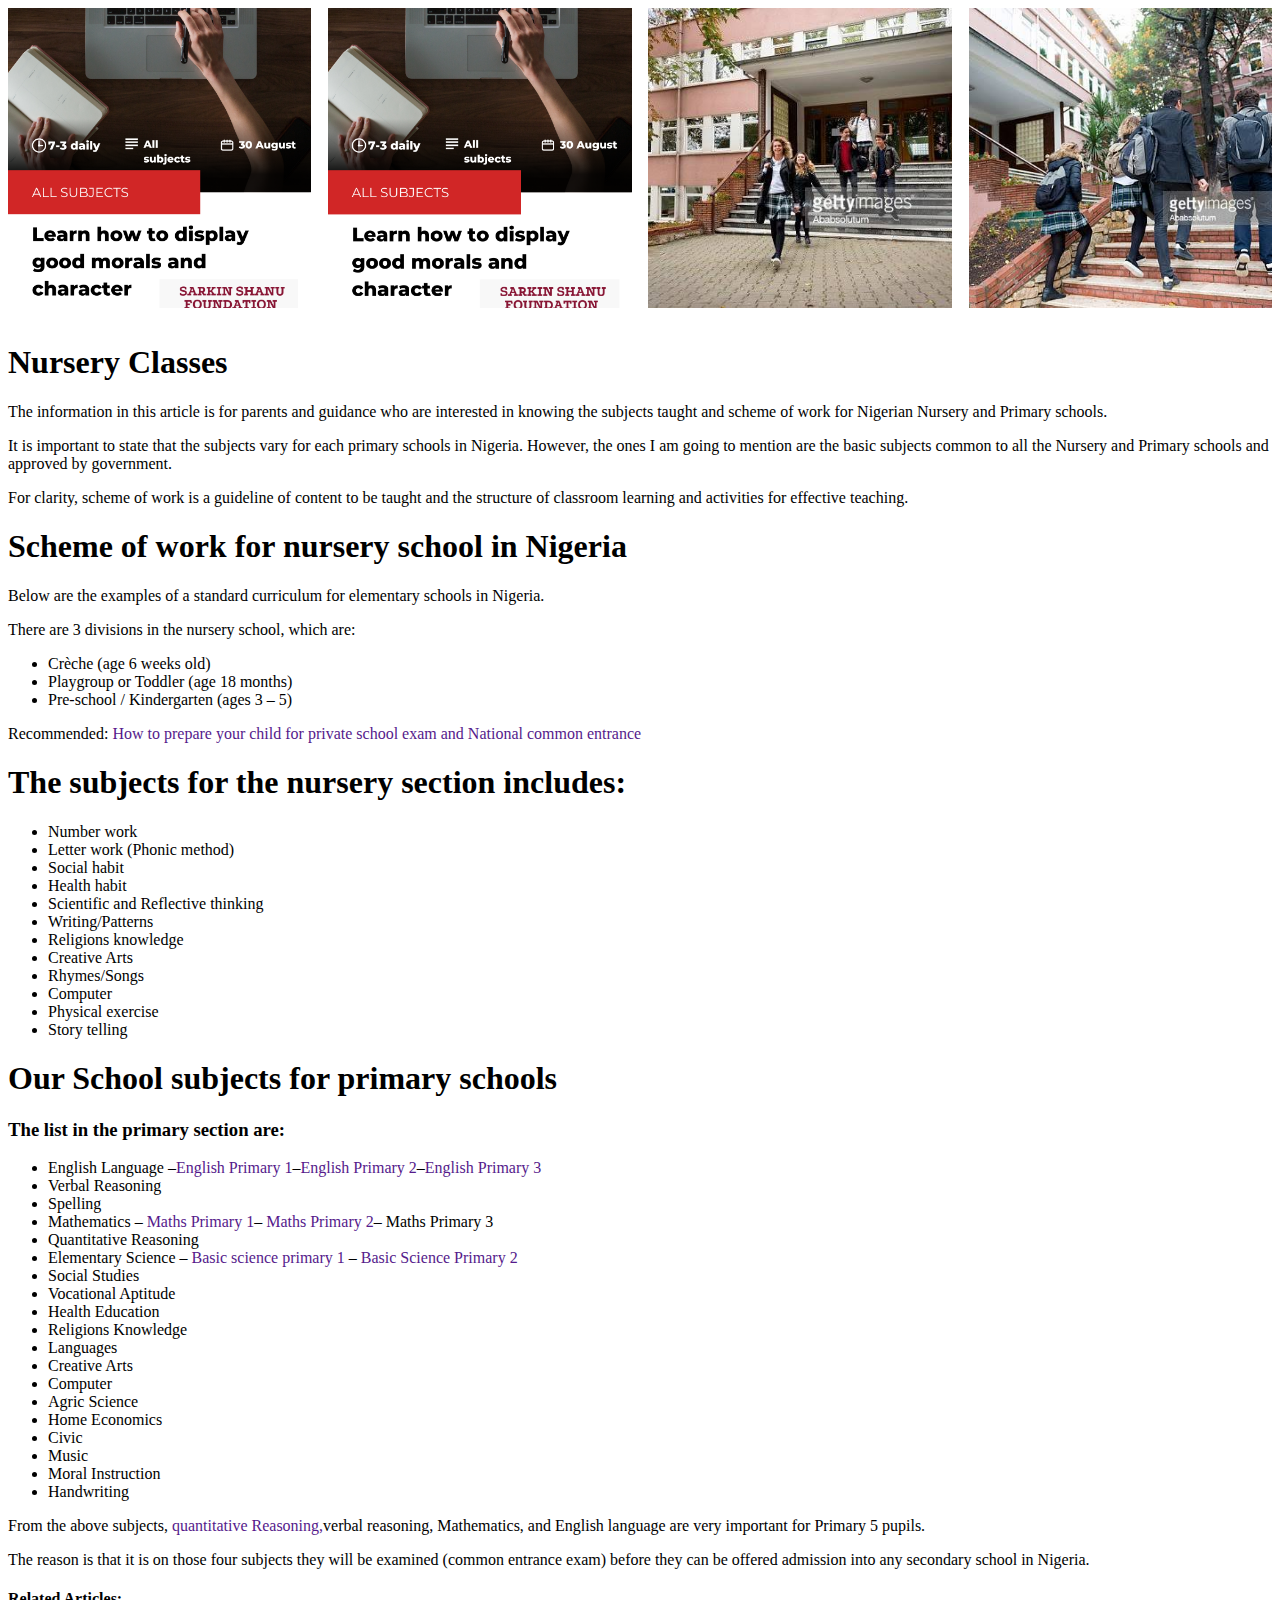
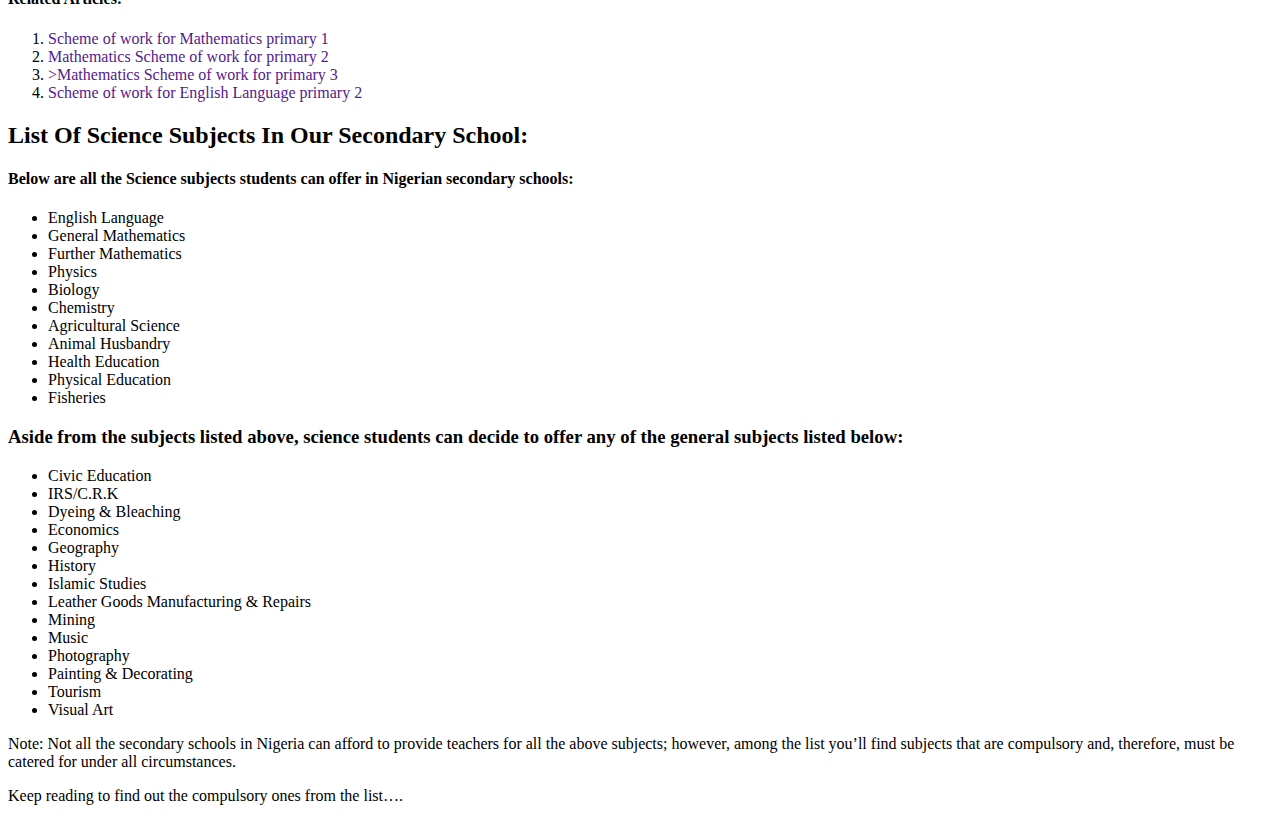
<file: academics.html>
<!DOCTYPE html>
<html lang="en">
<head>
    <meta charset="UTF-8">
    <meta name="viewport" content="width=device-width, initial-scale=1.0">
    <meta http-equiv="X-UA-Compatible" content="ie=edge">
    <title>Academics</title>
    <link rel="stylesheet" href="./academics.css">
</head>
<body>
     
        <div class="row">
                <div class="col col1"></div>
                <div class="col col2"></div>
                <div class="col col3"></div>
                <div class="col col4"></div>
                
            </div>
           <h1>Nursery Classes</h1>
           <p>The information in this article is for parents and guidance who are interested in knowing the subjects taught and scheme of work for Nigerian Nursery and Primary schools.</p>
           <p>It is important to state that the subjects vary for each primary schools in Nigeria. However, the ones I am going to mention are the basic subjects common to all the Nursery and Primary schools and approved by government.</p>
           <p>For clarity, scheme of work is a guideline of content to be taught and the structure of classroom learning and activities for effective teaching.</p>
           <h1>Scheme of work for nursery school in Nigeria</h1>
           <p>Below are the examples of a standard curriculum for elementary schools in Nigeria.</p>
           <p>There are 3 divisions in the nursery school, which are:</p>
           <ul>
               <li>Crèche (age 6 weeks old)</li>
               <li>Playgroup or Toddler (age 18 months)</li>
               <li>Pre-school / Kindergarten (ages 3 – 5)</li>
           </ul>
           Recommended:<a href=""> How to prepare your child for private school exam and National common entrance</a>
           <p><h1>The subjects for the nursery section includes:</h1></p>
           <ul>
               <li>Number work</li>
               <li>Letter work (Phonic method)</li>
               <li>Social habit</li>
               <li>Health habit</li>
               <li>Scientific and Reflective thinking</li>
               <li>Writing/Patterns</li>
               <li>Religions knowledge</li>
               <li>Creative Arts</li>
               <li>Rhymes/Songs</li>
               <li>Computer</li>
               <li>Physical exercise</li>
               <li>Story telling</li>
           </ul>
           <h1>Our School subjects for primary schools</h1>
           <h3>The list in the primary section are:</h3>
           <ul>
               <li>English Language –<a href="">English Primary 1</a>–<a href="">English Primary 2</a>–<a href="">English Primary 3</a></li>
               <li>Verbal Reasoning</li>
               <li>Spelling</li>
               <li>Mathematics – <a href="">Maths Primary 1</a>– <a href="">Maths Primary 2</a>– <a href=""></a>Maths Primary 3</li>
               <li>Quantitative Reasoning</li>
               <li>Elementary Science – <a href="">Basic science primary 1 </a>– <a href="">Basic Science Primary 2</a> </li>
               <li>Social Studies</li>
               <li>Vocational Aptitude</li>
               <li>Health Education</li>
               <li>Religions Knowledge</li>
               <li>Languages</li>
               <li>Creative Arts</li>
               <li>Computer</li>
               <li>Agric Science</li>
               <li>Home Economics</li>
               <li>Civic</li>
               <li>Music</li>
               <li>Moral Instruction</li>
               <li>Handwriting</li>
               
           </ul>
           <p>From the above subjects, <a href="">quantitative Reasoning,</a>verbal reasoning, Mathematics, and English language are very important for Primary 5 pupils.</p>
           <p>The reason is that it is on those four subjects they will be examined (common entrance exam) before they can be offered admission into any secondary school in Nigeria.</p>
           <h4>Related Articles:</h4>
           <ol>
               <li><a href="">Scheme of work for Mathematics primary 1</a></li>
               <li><a href="">Mathematics Scheme of work  for primary 2</a></li>
               <li><a href="">>Mathematics Scheme of work  for primary 3</a></li>
               <li><a href="">Scheme of work for English Language primary 2</a></li>
           </ol>
           <h2>List Of Science Subjects In Our Secondary School:</h2>
           <h4>Below are all the Science subjects students can offer in Nigerian secondary schools:</h4>
           <ul>
               <li>English Language</li>
               <li>General Mathematics</li>
               <li>Further Mathematics</li>
               <li>Physics</li>
               <li>Biology</li>
               <li>Chemistry</li>
               <li>Agricultural Science</li>
               <li>Animal Husbandry</li>
               <li>Health Education</li>
               <li>Physical Education</li>
               <li>Fisheries</li>
           </ul>
          <h3>Aside from the subjects listed above, science students can decide to offer any of the general subjects listed below:</h3>
          <ul>
              <li>Civic Education</li>
              <li>IRS/C.R.K</li>
              <li>Dyeing & Bleaching</li>
              <li>Economics</li>
              <li>Geography</li>
              <li>History</li>
              <li>Islamic Studies</li>
              <li>Leather Goods Manufacturing & Repairs</li>
              <li>Mining</li>
              <li>Music</li>
              <li>Photography</li>
              <li>Painting & Decorating</li>
              <li>Tourism</li>
              <li>Visual Art</li>
          </ul>
          <p>Note: Not all the secondary schools in Nigeria can afford to provide teachers for all the above subjects; however, among the list you’ll find subjects that are compulsory and, therefore, must be catered for under all circumstances.</p>
          <p>Keep reading to find out the compulsory ones from the list….</p>

            
</body>
</html>
</file>
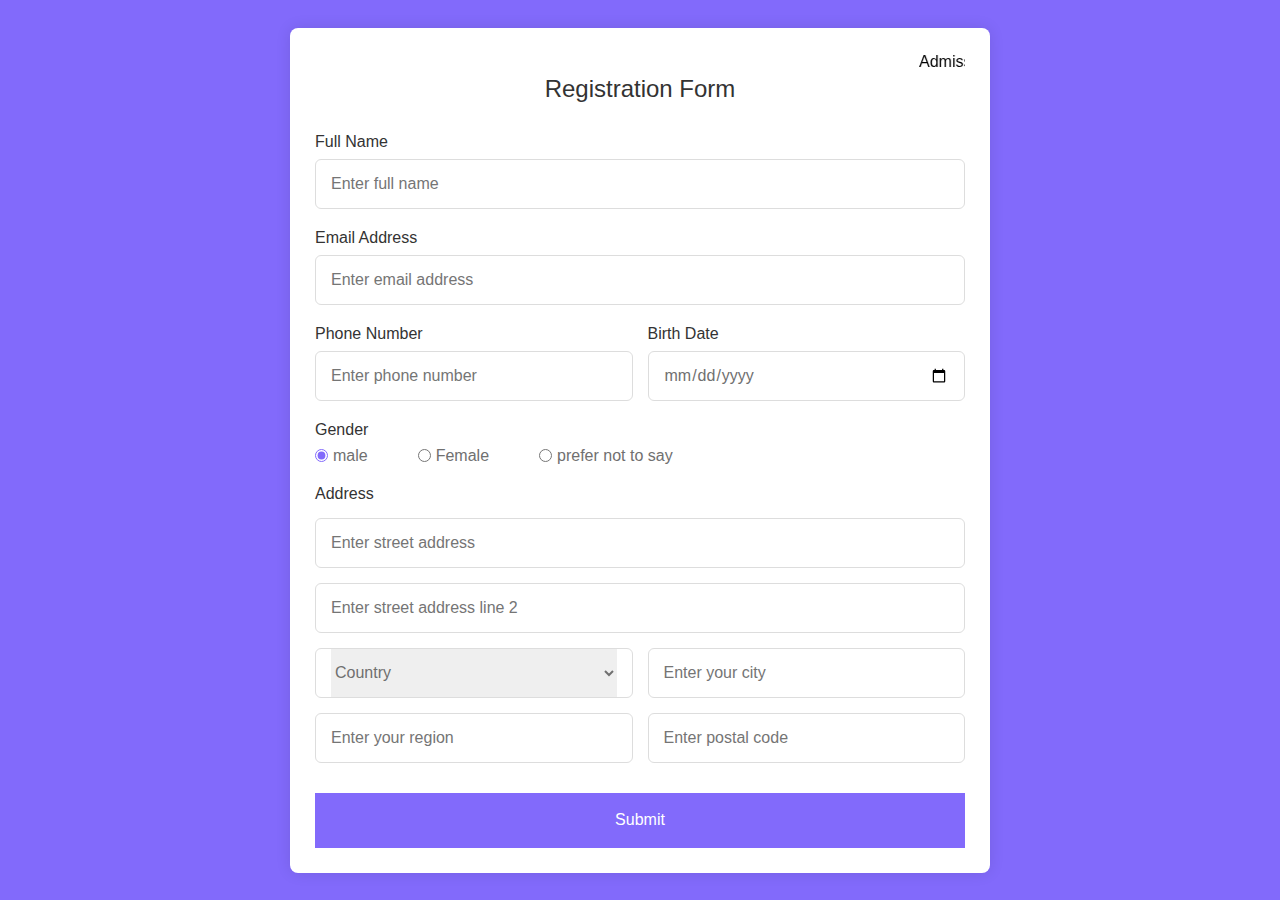
<file: admission.html>
<!DOCTYPE html>
<html lang="en">
<head>
    <meta charset="UTF-8">
    <meta name="viewport" content="width=device-width, initial-scale=1.0">
    <meta http-equiv="X-UA-Compatible" content="ie=edge">
    <title>Admission</title>
    <link rel="stylesheet" href="./admission.css">
</head>
<body>
   
    <section class="container">
        <marquee behavior="" direction="">Admission ongoing for nursery and primary schools</marquee>
        <header>Registration Form</header>
        <form action="#" class="form">
          <div class="input-box">
            <label>Full Name</label>
            <input type="text" placeholder="Enter full name" required />
          </div>
  
          <div class="input-box">
            <label>Email Address</label>
            <input type="text" placeholder="Enter email address" required />
          </div>
  
          <div class="column">
            <div class="input-box">
              <label>Phone Number</label>
              <input type="number" placeholder="Enter phone number" required />
            </div>
            <div class="input-box">
              <label>Birth Date</label>
              <input type="date" placeholder="Enter birth date" required />
            </div>
          </div>
          <div class="gender-box">
            <h3>Gender</h3>
            <div class="gender-option">
              <div class="gender">
                <input type="radio" id="check-male" name="gender" checked />
                <label for="check-male">male</label>
              </div>
              <div class="gender">
                <input type="radio" id="check-female" name="gender" />
                <label for="check-female">Female</label>
              </div>
              <div class="gender">
                <input type="radio" id="check-other" name="gender" />
                <label for="check-other">prefer not to say</label>
              </div>
            </div>
          </div>
          <div class="input-box address">
            <label>Address</label>
            <input type="text" placeholder="Enter street address" required />
            <input type="text" placeholder="Enter street address line 2" required />
            <div class="column">
              <div class="select-box">
                <select>
                  <option hidden>Country</option>
                  <option>America</option>
                  <option>Japan</option>
                  <option>India</option>
                  <option>Nepal</option>
                </select>
              </div>
              <input type="text" placeholder="Enter your city" required />
            </div>
            <div class="column">
              <input type="text" placeholder="Enter your region" required />
              <input type="number" placeholder="Enter postal code" required />
            </div>
          </div>
          <button>Submit</button>
        </form>
      </section>
</body>
</html>
</file>
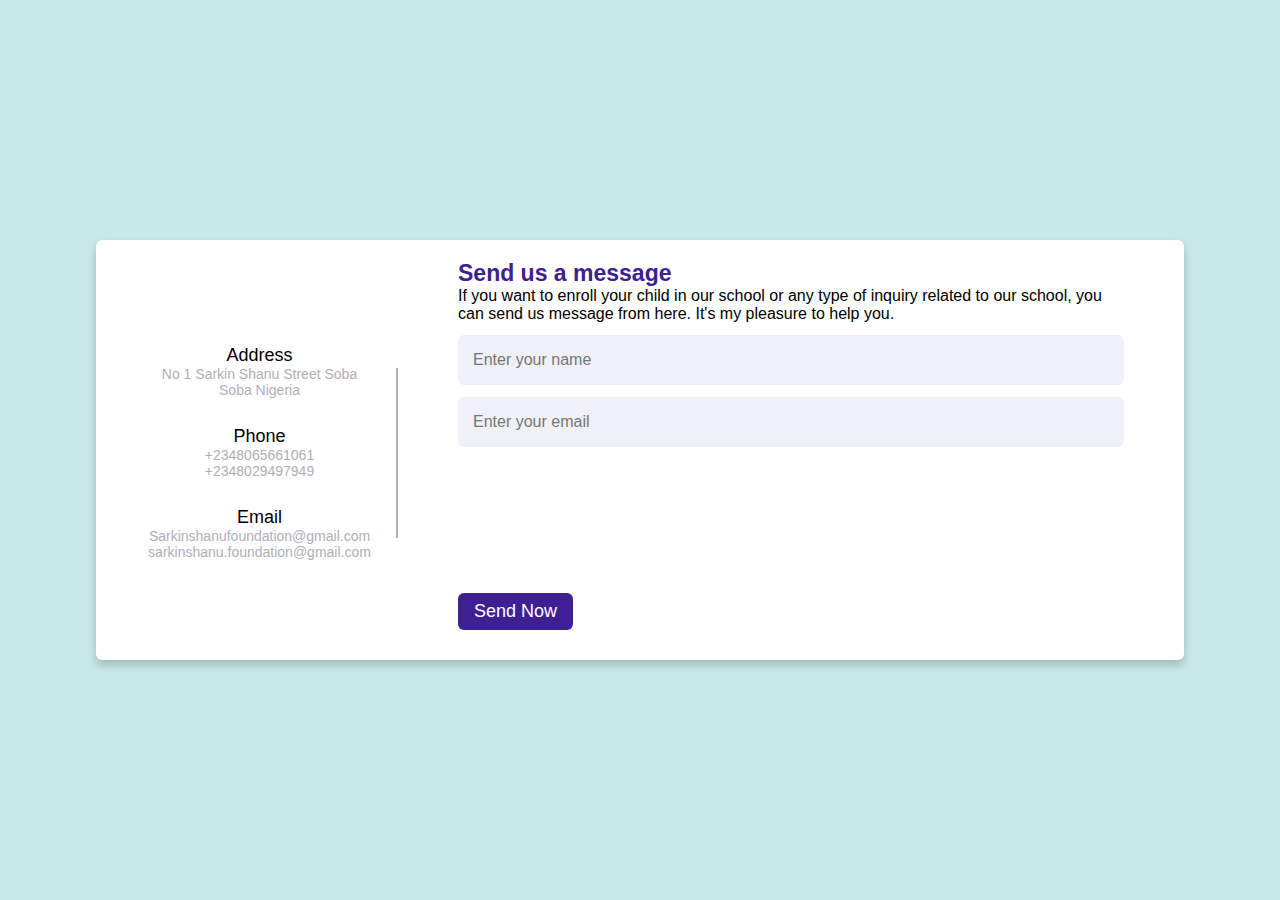
<file: Contact.html>
<!DOCTYPE html>
<html lang="en">
<head>
    <meta charset="UTF-8">
    <meta name="viewport" content="width=device-width, initial-scale=1.0">
    <meta http-equiv="X-UA-Compatible" content="ie=edge">
    <title>Contact Us</title>
    <link rel="stylesheet" href="./contact.css">
</head>
<body>
    <div class="container">
        <div class="content">
          <div class="left-side">
            <div class="address details">
              <i class="fas fa-map-marker-alt"></i>
              <div class="topic">Address</div>
              <div class="text-one">No 1 Sarkin Shanu Street Soba</div>
              <div class="text-two">Soba Nigeria</div>
            </div>
            <div class="phone details">
              <i class="fas fa-phone-alt"></i>
              <div class="topic">Phone</div>
              <div class="text-one">+2348065661061</div>
              <div class="text-two">+2348029497949</div>
            </div>
            <div class="email details">
              <i class="fas fa-envelope"></i>
              <div class="topic">Email</div>
              <div class="text-one">Sarkinshanufoundation@gmail.com</div>
              <div class="text-two">sarkinshanu.foundation@gmail.com</div>
            </div>
          </div>
          <div class="right-side">
            <div class="topic-text">Send us a message</div>
            <p>If you want to enroll your child in our school or any type of inquiry related to our school, you can send us message from here. It's my pleasure to help you.</p>
          <form action="#">
            <div class="input-box">
              <input type="text" placeholder="Enter your name">
            </div>
            <div class="input-box">
              <input type="text" placeholder="Enter your email">
            </div>
            <div class="input-box message-box">
              
            </div>
            <div class="button">
              <input type="button" value="Send Now" >
            </div>
          </form>
        </div>
        </div>
      </div>
    </body>
</body>
</html>
</file>
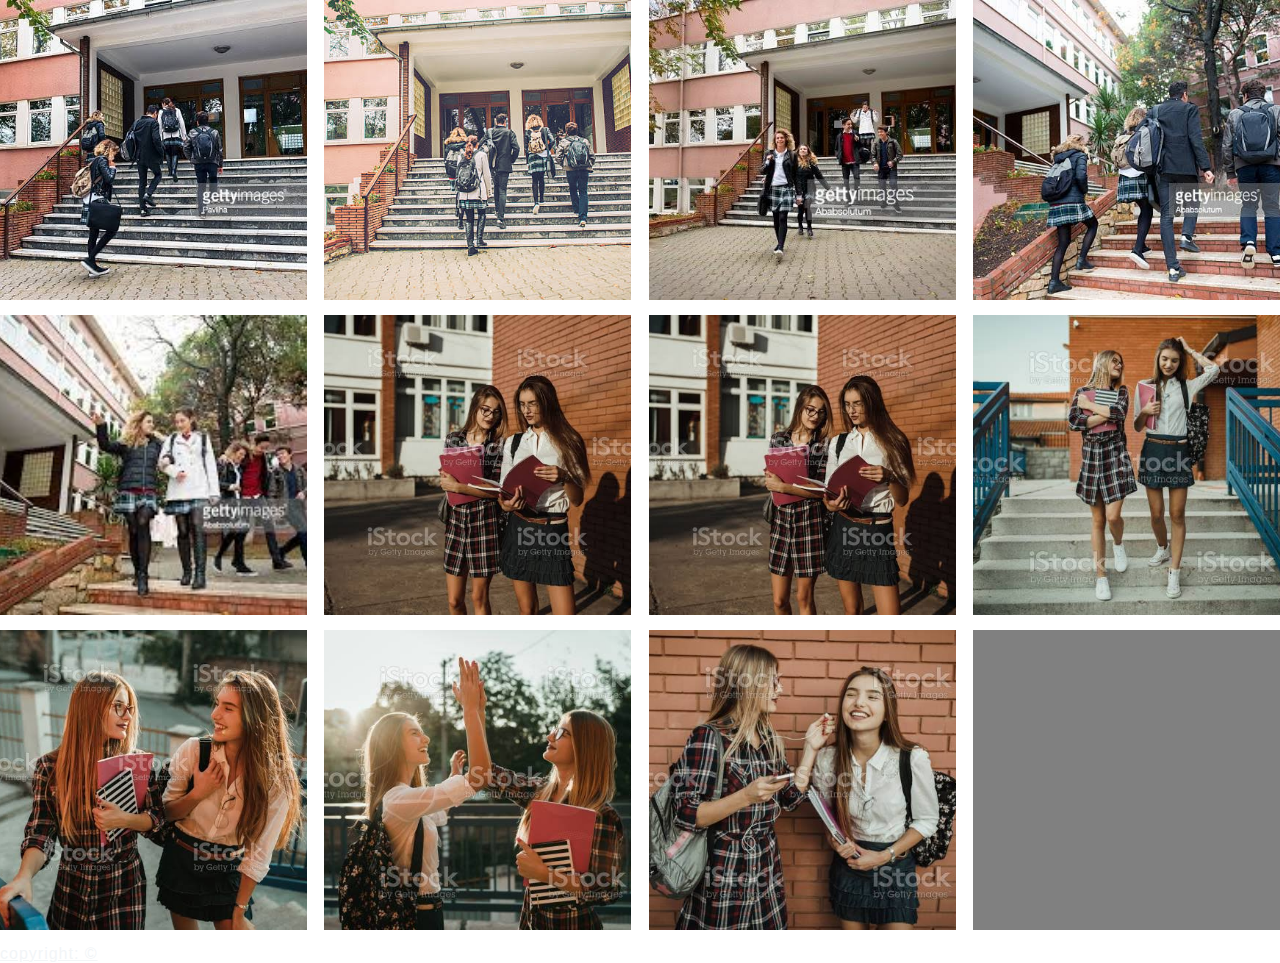
<file: Gallery.html>
<!DOCTYPE html>
<html lang="en">
<head>
    <meta charset="UTF-8">
    <meta name="viewport" content="width=device-width, initial-scale=1.0">
    <meta http-equiv="X-UA-Compatible" content="ie=edge">
    <title>School Gallery</title>
    <link rel="stylesheet" href="./beauty.css">
</head>
<body>
    <div class="row">
        <div class="col col1"></div>
        <div class="col col2"></div>
        <div class="col col3"></div>
        <div class="col col4"></div>
        
    </div>
    <div class="row">
        <div class="col col5"></div>
        <div class="col col6"></div>
        <div class="col col7"></div>
        <div class="col col8"></div>
        
    </div>
    <div class="row">
        <div class="col col9"></div>
        <div class="col col10"></div>
        <div class="col col11"></div>
        <div class="col col112"></div>
        
    </div>
    <footer>
        <a href=""><p>copyright: &copy;</p></a>
    </footer>
</body>
</html>
</file>
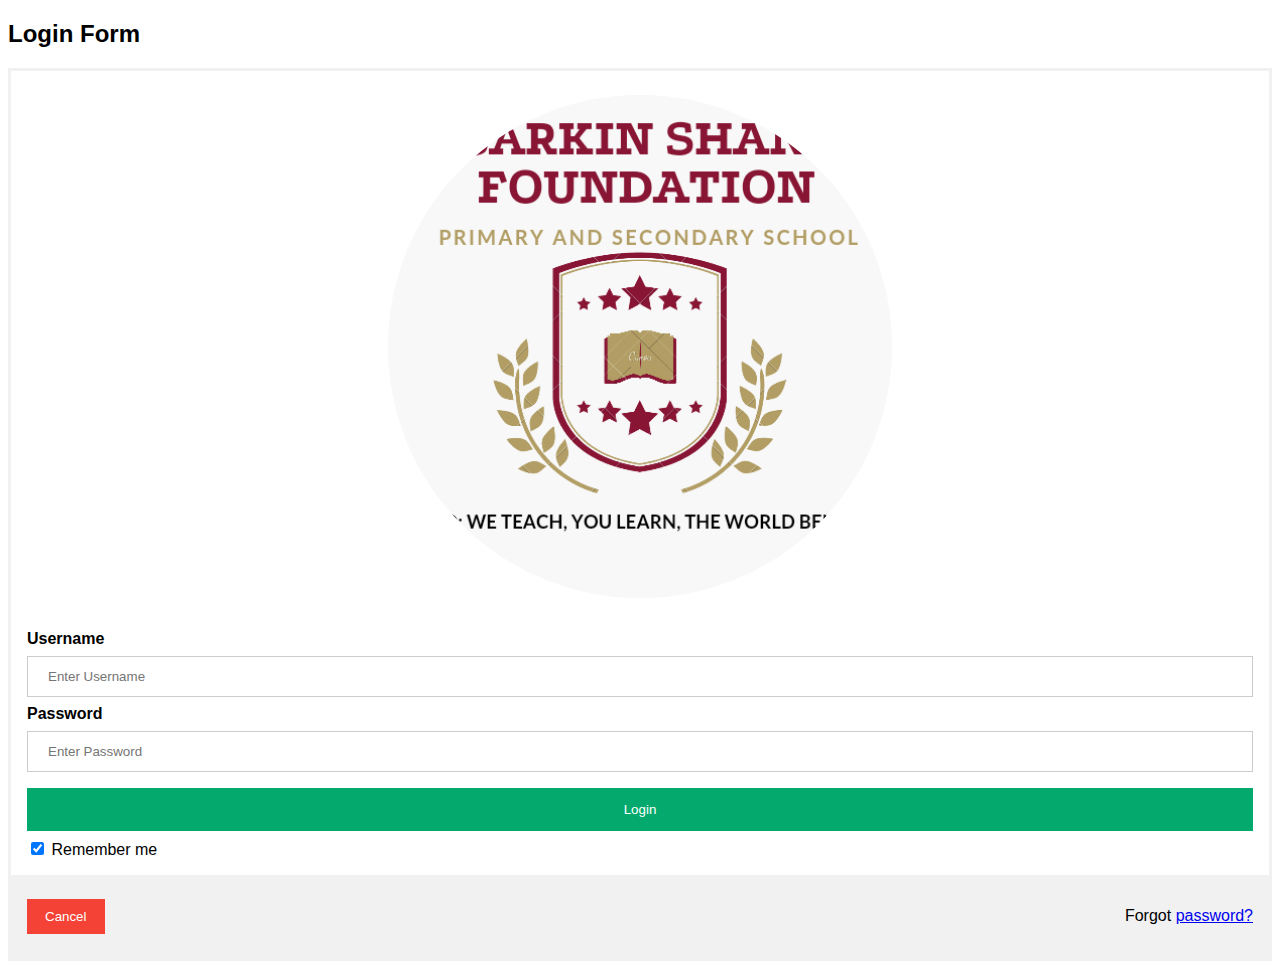
<file: Login.html>
<!DOCTYPE html>
<html lang="en">
<head>
    <meta charset="UTF-8">
    <meta name="viewport" content="width=device-width, initial-scale=1.0">
    <meta http-equiv="X-UA-Compatible" content="ie=edge">
    <title>LogIn Page</title>
    <link rel="stylesheet" href="./Login.css">
</head>
<body>
    <h2>Login Form</h2>

<form action="/action_page.php" method="post">
  <div class="imgcontainer">
    <img src="./img/20230810_154550_0000.png" alt="Avatar" class="avatar">
  </div>

  <div class="container">
    <label for="uname"><b>Username</b></label>
    <input type="text" placeholder="Enter Username" name="uname" required>

    <label for="psw"><b>Password</b></label>
    <input type="password" placeholder="Enter Password" name="psw" required>
        
    <button type="submit">Login</button>
    <label>
      <input type="checkbox" checked="checked" name="remember"> Remember me
    </label>
  </div>

  <div class="container" style="background-color:#f1f1f1">
    <button type="button" class="cancelbtn">Cancel</button>
    <span class="psw">Forgot <a href="#">password?</a></span>
  </div>
</form>
</body>
</html>
</file>
<file: academics.css>
.row{
    display: flex;
    justify-content: space-between;
}
.col{
    width: 24%;
    height: 300px;
    background-color: gray;
    margin-bottom: 15px;
}
.col1{
    background: url(./img/png_20230810_160053_0000.png);
    background-size: cover;
    background-position: center;
    background-repeat: no-repeat;
}
.col2{
    background: url(./img/png_20230810_160053_0000.png);
    background-size: cover;
    background-position: center;
    background-repeat: no-repeat;
}
.col3{
    background: url(./img/images\ \(12\).jpeg);
    background-size: cover;
    background-position: center;
    background-repeat: no-repeat;
}
.col4{
    background: url(./img/images\ \(13\).jpeg);
    background-size: cover;
    background-position: center;
    background-repeat: no-repeat;
}
.col5{
    background: url(./img/images\ \(14\).jpeg);
    background-size: cover;
    background-position: center;
    background-repeat: no-repeat;
}
.col6{
    background: url(./img/images\ \(15\).jpeg);
    background-size: cover;
    background-position: center;
    background-repeat: no-repeat;
}
.col7{
    background: url(./img/images\ \(16\).jpeg);
    background-size: cover;
    background-position: center;
    background-repeat: no-repeat;
}
.col7{
    background: url(./img/images\ \(17\).jpeg);
    background-size: cover;
    background-position: center;
    background-repeat: no-repeat;
}
.col8{
    background: url(./img/images\ \(18\).jpeg);
    background-size: cover;
    background-position: center;
    background-repeat: no-repeat;
}
.col9{
    background: url(./img/images\ \(19\).jpeg);
    background-size: cover;
    background-position: center;
    background-repeat: no-repeat;
}
.col10{
    background: url(./img/images\ \(20\).jpeg);
    background-size: cover;
    background-position: center;
    background-repeat: no-repeat;
}
.col11{
    background: url(./img/images\ \(21\).jpeg);
    background-size: cover;
    background-position: center;
    background-repeat: no-repeat;
}
.col12{
    background: url(./img/images\ \(24\).jpeg);
    background-size: cover;
    background-position: center;
    background-repeat: no-repeat;
}
ul li a{
    text-decoration: none;
}
ol li a{
    text-decoration: none;
}
a{
    text-decoration: none;
}
</file>
<file: admission.css>
* {
  margin: 0;
  padding: 0;
  box-sizing: border-box;
  font-family: "Poppins", sans-serif;
}
body {
  min-height: 100vh;
  display: flex;
  align-items: center;
  justify-content: center;
  padding: 20px;
  background: rgb(130, 106, 251);
}
.container {
  position: relative;
  max-width: 700px;
  width: 100%;
  background: #fff;
  padding: 25px;
  border-radius: 8px;
  box-shadow: 0 0 15px rgba(0, 0, 0, 0.1);
}
.container header {
  font-size: 1.5rem;
  color: #333;
  font-weight: 500;
  text-align: center;
}
.container .form {
  margin-top: 30px;
}
.form .input-box {
  width: 100%;
  margin-top: 20px;
}
.input-box label {
  color: #333;
}
.form :where(.input-box input, .select-box) {
  position: relative;
  height: 50px;
  width: 100%;
  outline: none;
  font-size: 1rem;
  color: #707070;
  margin-top: 8px;
  border: 1px solid #ddd;
  border-radius: 6px;
  padding: 0 15px;
}
.input-box input:focus {
  box-shadow: 0 1px 0 rgba(0, 0, 0, 0.1);
}
.form .column {
  display: flex;
  column-gap: 15px;
}
.form .gender-box {
  margin-top: 20px;
}
.gender-box h3 {
  color: #333;
  font-size: 1rem;
  font-weight: 400;
  margin-bottom: 8px;
}
.form :where(.gender-option, .gender) {
  display: flex;
  align-items: center;
  column-gap: 50px;
  flex-wrap: wrap;
}
.form .gender {
  column-gap: 5px;
}
.gender input {
  accent-color: rgb(130, 106, 251);
}
.form :where(.gender input, .gender label) {
  cursor: pointer;
}
.gender label {
  color: #707070;
}
.address :where(input, .select-box) {
  margin-top: 15px;
}
.select-box select {
  height: 100%;
  width: 100%;
  outline: none;
  border: none;
  color: #707070;
  font-size: 1rem;
}
.form button {
  height: 55px;
  width: 100%;
  color: #fff;
  font-size: 1rem;
  font-weight: 400;
  margin-top: 30px;
  border: none;
  cursor: pointer;
  transition: all 0.2s ease;
  background: rgb(130, 106, 251);
}
.form button:hover {
  background: rgb(88, 56, 250);
}
/*Responsive*/
@media screen and (max-width: 500px) {
  .form .column {
    flex-wrap: wrap;
  }
  .form :where(.gender-option, .gender) {
    row-gap: 15px;
  }
}
</file>
<file: contact.css>
*{
  margin: 0;
  padding: 0;
  box-sizing: border-box;
  font-family: "Poppins" , sans-serif;
}
body{
  min-height: 100vh;
  width: 100%;
  background: #c8e8e9;
  display: flex;
  align-items: center;
  justify-content: center;
}
.container{
  width: 85%;
  background: #fff;
  border-radius: 6px;
  padding: 20px 60px 30px 40px;
  box-shadow: 0 5px 10px rgba(0, 0, 0, 0.2);
}
.container .content{
  display: flex;
  align-items: center;
  justify-content: space-between;
}
.container .content .left-side{
  width: 25%;
  height: 100%;
  display: flex;
  flex-direction: column;
  align-items: center;
  justify-content: center;
  margin-top: 15px;
  position: relative;
}
.content .left-side::before{
  content: '';
  position: absolute;
  height: 70%;
  width: 2px;
  right: -15px;
  top: 50%;
  transform: translateY(-50%);
  background: #afafb6;
}
.content .left-side .details{
  margin: 14px;
  text-align: center;
}
.content .left-side .details i{
  font-size: 30px;
  color: #3e2093;
  margin-bottom: 10px;
}
.content .left-side .details .topic{
  font-size: 18px;
  font-weight: 500;
}
.content .left-side .details .text-one,
.content .left-side .details .text-two{
  font-size: 14px;
  color: #afafb6;
}
.container .content .right-side{
  width: 75%;
  margin-left: 75px;
}
.content .right-side .topic-text{
  font-size: 23px;
  font-weight: 600;
  color: #3e2093;
}
.right-side .input-box{
  height: 50px;
  width: 100%;
  margin: 12px 0;
}
.right-side .input-box input,
.right-side .input-box textarea{
  height: 100%;
  width: 100%;
  border: none;
  outline: none;
  font-size: 16px;
  background: #F0F1F8;
  border-radius: 6px;
  padding: 0 15px;
  resize: none;
}
.right-side .message-box{
  min-height: 110px;
}
.right-side .input-box textarea{
  padding-top: 6px;
}
.right-side .button{
  display: inline-block;
  margin-top: 12px;
}
.right-side .button input[type="button"]{
  color: #fff;
  font-size: 18px;
  outline: none;
  border: none;
  padding: 8px 16px;
  border-radius: 6px;
  background: #3e2093;
  cursor: pointer;
  transition: all 0.3s ease;
}
.button input[type="button"]:hover{
  background: #5029bc;
}
@media (max-width: 950px) {
  .container{
    width: 90%;
    padding: 30px 40px 40px 35px ;
  }
  .container .content .right-side{
   width: 75%;
   margin-left: 55px;
}
}
@media (max-width: 820px) {
  .container{
    margin: 40px 0;
    height: 100%;
  }
  .container .content{
    flex-direction: column-reverse;
  }
 .container .content .left-side{
   width: 100%;
   flex-direction: row;
   margin-top: 40px;
   justify-content: center;
   flex-wrap: wrap;
 }
 .container .content .left-side::before{
   display: none;
 }
 .container .content .right-side{
   width: 100%;
   margin-left: 0;
 }
}
</file>
<file: beauty.css>
*{
    margin: 0;
    padding: 0;
    color: #f2f5f7;
    font-family: sans-serif;
    letter-spacing: 1px;
    font-weight: 300;
}
body{
    overflow-x: hidden;
}
nav{
    height: 6rem;
    width: 100vw;
    background-color: #131418;
    box-shadow: 0 3px 20px rgba(0, 0, 0, 0.2);
    display: flex;
    position: fixed;
    z-index: 10;
}

/*Styling logo*/
.logo{
    padding:1vh 1vw;
    text-align: center;
}
.logo img {
    height: 5rem;
    width: 5rem;
}

/*Styling Links*/
.nav-links{
    display: flex;
    list-style: none; 
    width: 88vw;
    padding: 0 0.7vw;
    justify-content: space-evenly;
    align-items: center;
    text-transform: uppercase;
}
.nav-links li a{
    text-decoration: none;
    margin: 0 0.7vw;
}
.nav-links li a:hover {
    color: #61DAFB;
}
.nav-links li {
    position: relative;
}
.nav-links li a::before {
    content: "";
    display: block;
    height: 3px;
    width: 0%;
    background-color: #61DAFB;
    position: absolute;
    transition: all ease-in-out 250ms;
    margin: 0 0 0 10%;
}
.nav-links li a:hover::before{
    width: 80%;
}

/*Styling Buttons*/
.login-button{
    background-color: transparent;
    border: 1.5px solid #f2f5f7;
    border-radius: 2em;
    padding: 0.6rem 0.8rem;
    margin-left: 2vw;
    font-size: 1rem;
    cursor: pointer;

}
.login-button:hover {
    color: #131418;
    background-color: #f2f5f7;
    border:1.5px solid #f2f5f7;
    transition: all ease-in-out 350ms;
}
.join-button{
    color: #131418;
    background-color: #61DAFB;
    border: 1.5px solid #61DAFB;
    border-radius: 2em;
    padding: 0.6rem 0.8rem;
    font-size: 1rem;
    cursor: pointer;
}
.join-button:hover {
    color: #f2f5f7;
    background-color: transparent;
    border:1.5px solid #f2f5f7;
    transition: all ease-in-out 350ms;
}

/*Styling Hamburger Icon*/
.hamburger div{
    width: 30px;
    height:3px;
    background: #f2f5f7;
    margin: 5px;
    transition: all 0.3s ease;
}
.hamburger{
    display: none;
}

.row{
    display: flex;
    justify-content: space-between;
}
.col{
    width: 24%;
    height: 300px;
    background-color: gray;
    margin-bottom: 15px;
}
.col1{
    background: url(./img/images\ \(10\).jpeg);
    background-size: cover;
    background-position: center;
    background-repeat: no-repeat;
}
.col2{
    background: url(./img/images\ \(11\).jpeg);
    background-size: cover;
    background-position: center;
    background-repeat: no-repeat;
}
.col3{
    background: url(./img/images\ \(12\).jpeg);
    background-size: cover;
    background-position: center;
    background-repeat: no-repeat;
}
.col4{
    background: url(./img/images\ \(13\).jpeg);
    background-size: cover;
    background-position: center;
    background-repeat: no-repeat;
}
.col5{
    background: url(./img/images\ \(14\).jpeg);
    background-size: cover;
    background-position: center;
    background-repeat: no-repeat;
}
.col6{
    background: url(./img/images\ \(15\).jpeg);
    background-size: cover;
    background-position: center;
    background-repeat: no-repeat;
}
.col7{
    background: url(./img/images\ \(16\).jpeg);
    background-size: cover;
    background-position: center;
    background-repeat: no-repeat;
}
.col7{
    background: url(./img/images\ \(17\).jpeg);
    background-size: cover;
    background-position: center;
    background-repeat: no-repeat;
}
.col8{
    background: url(./img/images\ \(18\).jpeg);
    background-size: cover;
    background-position: center;
    background-repeat: no-repeat;
}
.col9{
    background: url(./img/images\ \(19\).jpeg);
    background-size: cover;
    background-position: center;
    background-repeat: no-repeat;
}
.col10{
    background: url(./img/images\ \(20\).jpeg);
    background-size: cover;
    background-position: center;
    background-repeat: no-repeat;
}
.col11{
    background: url(./img/images\ \(21\).jpeg);
    background-size: cover;
    background-position: center;
    background-repeat: no-repeat;
}
.col12{
    background: url(./img/images\ \(24\).jpeg);
    background-size: cover;
    background-position: center;
    background-repeat: no-repeat;
}
.col:hover{
    scale: 0.9;
}

.Partition{
    width: 90%;
    height: 300px;
    background-color: gray;
    margin-bottom: 15px;
}
.Partition1{
    background: url(./img/png_20230810_160053_0000.png);
    height: 50px;
    background-size: cover;
    background-position: center;
    background-repeat: no-repeat;
}
header{
    height: 100%;
    width: 100%;
    background-color:aqua;
}
nav{
    margin-bottom: 500px;
}

/*Stying for small screens*/
@media screen and (max-width: 800px){
    nav{
        position: fixed;
        z-index: 3;
    }
    .hamburger{
        display:block;
        position: absolute;
        cursor: pointer;
        right: 5%;
        top: 50%;
        transform: translate(-5%, -50%);
        z-index: 2;
        transition: all 0.7s ease;
    }
    
    .nav-links{
        position: fixed;
        background: #131418;
        height: 100vh;
        width: 100%;
        flex-direction: column;
        clip-path: circle(50px at 90% -20%);
        -webkit-clip-path: circle(50px at 90% -10%);
        transition: all 1s ease-out;
        pointer-events: none;
    }
    .nav-links.open{
        clip-path: circle(1000px at 90% -10%);
        -webkit-clip-path: circle(1000px at 90% -10%);
        pointer-events: all;
    }
    .nav-links li{
        opacity: 0;
    }
    .nav-links li:nth-child(1){
        transition: all 0.5s ease 0.2s;
    }
    .nav-links li:nth-child(2){
        transition: all 0.5s ease 0.4s;
    }
    .nav-links li:nth-child(3){
        transition: all 0.5s ease 0.6s;
    }
    .nav-links li:nth-child(4){
        transition: all 0.5s ease 0.7s;
    }
    .nav-links li:nth-child(5){
        transition: all 0.5s ease 0.8s;
    }
    .nav-links li:nth-child(6){
        transition: all 0.5s ease 0.9s;
        margin: 0;
    }
    .nav-links li:nth-child(7){
        transition: all 0.5s ease 1s;
        margin: 0;
    }
    li.fade{
        opacity: 1;
    }
    .left{
        width: 100;
    }
}
/*Animating Hamburger Icon on Click*/
.toggle .line1{
    transform: rotate(-45deg) translate(-5px,6px);
}
.toggle .line2{
    transition: all 0.7s ease;
    width:0;
}
.toggle .line3{
    transform: rotate(45deg) translate(-5px,-6px);
}
</file>
<file: Login.css>
body {font-family: Arial, Helvetica, sans-serif;}
form {border: 3px solid #f1f1f1;}

input[type=text], input[type=password] {
  width: 100%;
  padding: 12px 20px;
  margin: 8px 0;
  display: inline-block;
  border: 1px solid #ccc;
  box-sizing: border-box;
}

button {
  background-color: #04AA6D;
  color: white;
  padding: 14px 20px;
  margin: 8px 0;
  border: none;
  cursor: pointer;
  width: 100%;
}

button:hover {
  opacity: 0.8;
}

.cancelbtn {
  width: auto;
  padding: 10px 18px;
  background-color: #f44336;
}

.imgcontainer {
  text-align: center;
  margin: 24px 0 12px 0;
}

img.avatar {
  width: 40%;
  border-radius: 50%;
}

.container {
  padding: 16px;
}

span.psw {
  float: right;
  padding-top: 16px;
}

/* Change styles for span and cancel button on extra small screens */
@media screen and (max-width: 300px) {
  span.psw {
     display: block;
     float: none;
  }
  .cancelbtn {
     width: 100%;
  }
}
</file>
